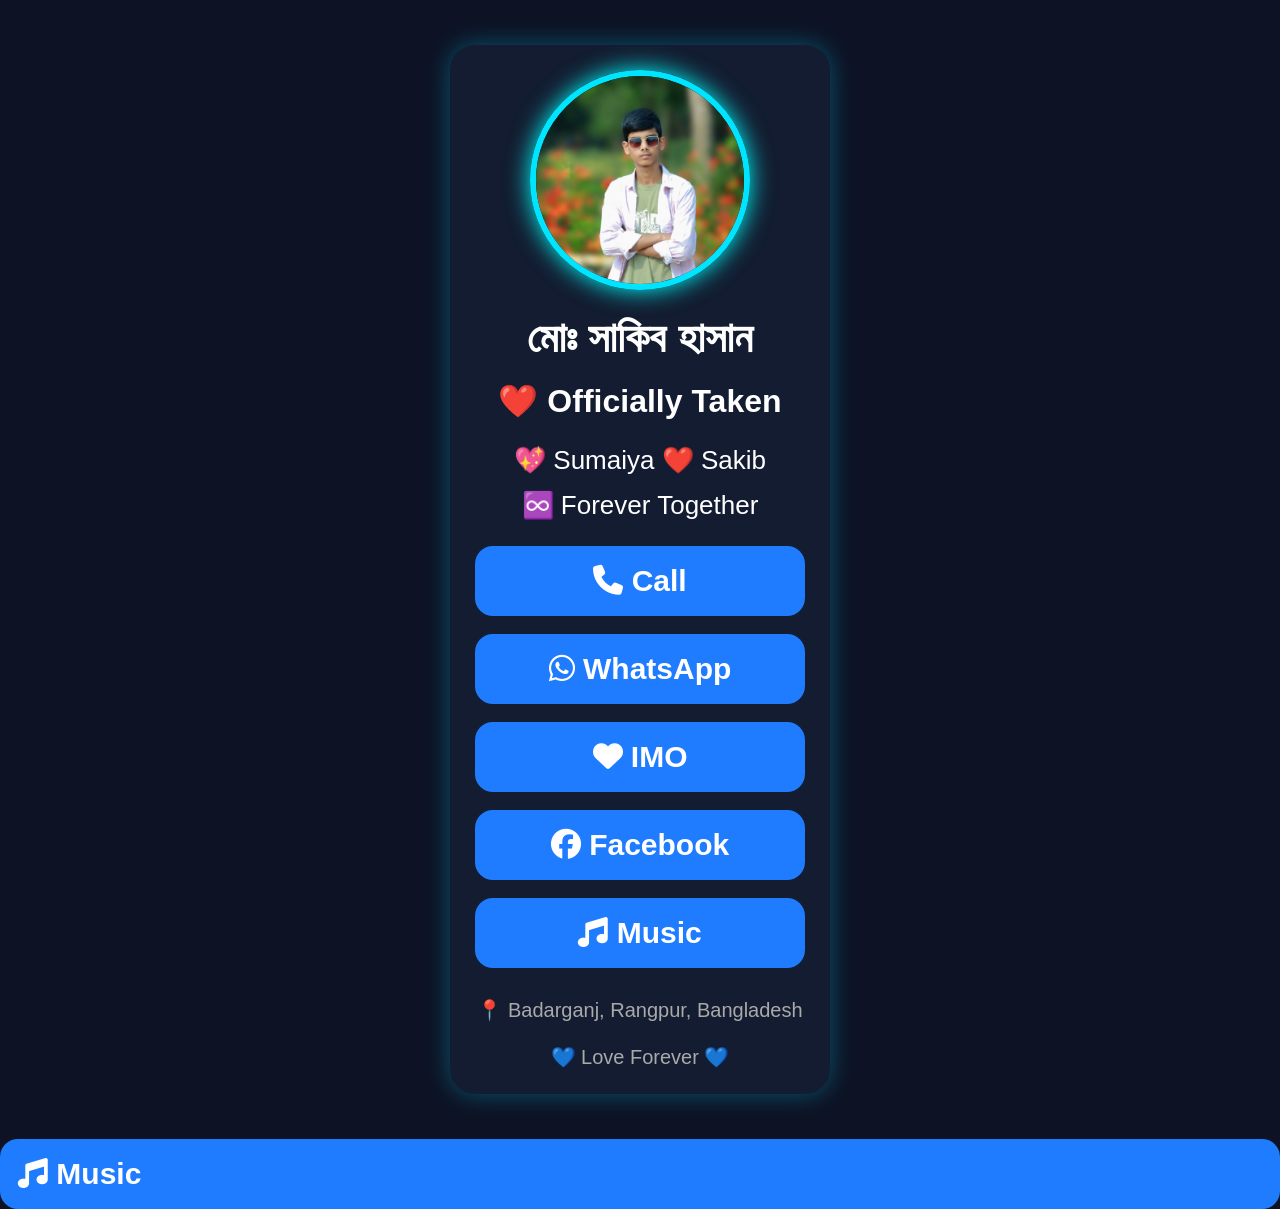
<file: index.html>
<!DOCTYPE html>
<html lang="bn">
<head>
<meta charset="UTF-8">
<meta name="viewport" content="width=device-width, initial-scale=1.0">

<title>❤️ Sakib Portfolio</title>

<link rel="stylesheet" href="https://cdnjs.cloudflare.com/ajax/libs/font-awesome/6.5.2/css/all.min.css">

<style>

*{
margin:0;
padding:0;
box-sizing:border-box;
font-family:Arial,sans-serif;
}

body{
background:#0d1325;
color:#fff;
overflow-x:hidden;
}

.container{
max-width:420px;
margin:25px auto;
padding:20px;
}

.card{
background:#131c30;
border-radius:25px;
padding:25px;
text-align:center;
box-shadow:0 0 25px #00d5ff55;
}

.profile{
width:220px;
height:220px;
border-radius:50%;
border:6px solid #00e5ff;
object-fit:cover;
box-shadow:0 0 25px cyan;
}

h1{
font-size:42px;
margin-top:20px;
}

.status{
font-size:32px;
margin-top:20px;
font-weight:bold;
}

.love{
margin-top:18px;
font-size:26px;
line-height:45px;
}

.btn{
display:block;
width:100%;
padding:18px;
margin-top:18px;
border-radius:18px;
text-decoration:none;
font-size:30px;
font-weight:bold;
background:#1f7cff;
color:#fff;
transition:.3s;
}

.btn:hover{
transform:scale(1.04);
background:#00bfff;
}

.footer{
margin-top:30px;
font-size:20px;
color:#aaa;
}

</style>

</head>

<body>

<div class="container">

<div class="card">

<img src="photo.jpg" class="profile">

<h1>মোঃ সাকিব হাসান</h1>

<div class="status">
❤️ Officially Taken
</div>

<div class="love">
💖 Sumaiya ❤️ Sakib<br>
♾️ Forever Together
</div>

<a class="btn" href="tel:01705148368">
<i class="fa-solid fa-phone"></i>
Call
</a>

<a class="btn" href="https://wa.me/8801705148368">
<i class="fa-brands fa-whatsapp"></i>
WhatsApp
</a>
<a class="btn" href="https://imo.im/01705148368">
<i class="fa-solid fa-heart"></i>
IMO
</a>

<a class="btn" href="https://www.facebook.com/profile.php?id=61587422252279">
<i class="fa-brands fa-facebook"></i>
Facebook
</a>

<a class="btn" href="https://youtu.be/uzt51lKKe1A?si=LOgBwNa_nS4-pHoL">
<i class="fa-solid fa-music"></i>
Music
</a>

<div class="footer">

📍 Badarganj, Rangpur, Bangladesh

<br><br>

💙 Love Forever 💙

</div>

</div>

</div>

<script>

document.querySelectorAll(".btn").forEach(btn=>{

btn.onclick=()=>{
btn.style.transform="scale(.95)";
setTimeout(()=>{
btn.style.transform="scale(1)";
},150);

};

});

</script>

</body>
</html>
</a>

<a class="btn" href="https://youtu.be/uzt51lKKe1A?si=LOgBwNa_nS4-pHoL" target="_blank">
    <i class="fa-solid fa-music"></i>
    Music
</a>

</div>
</div>

</body>
</html>
</file>
